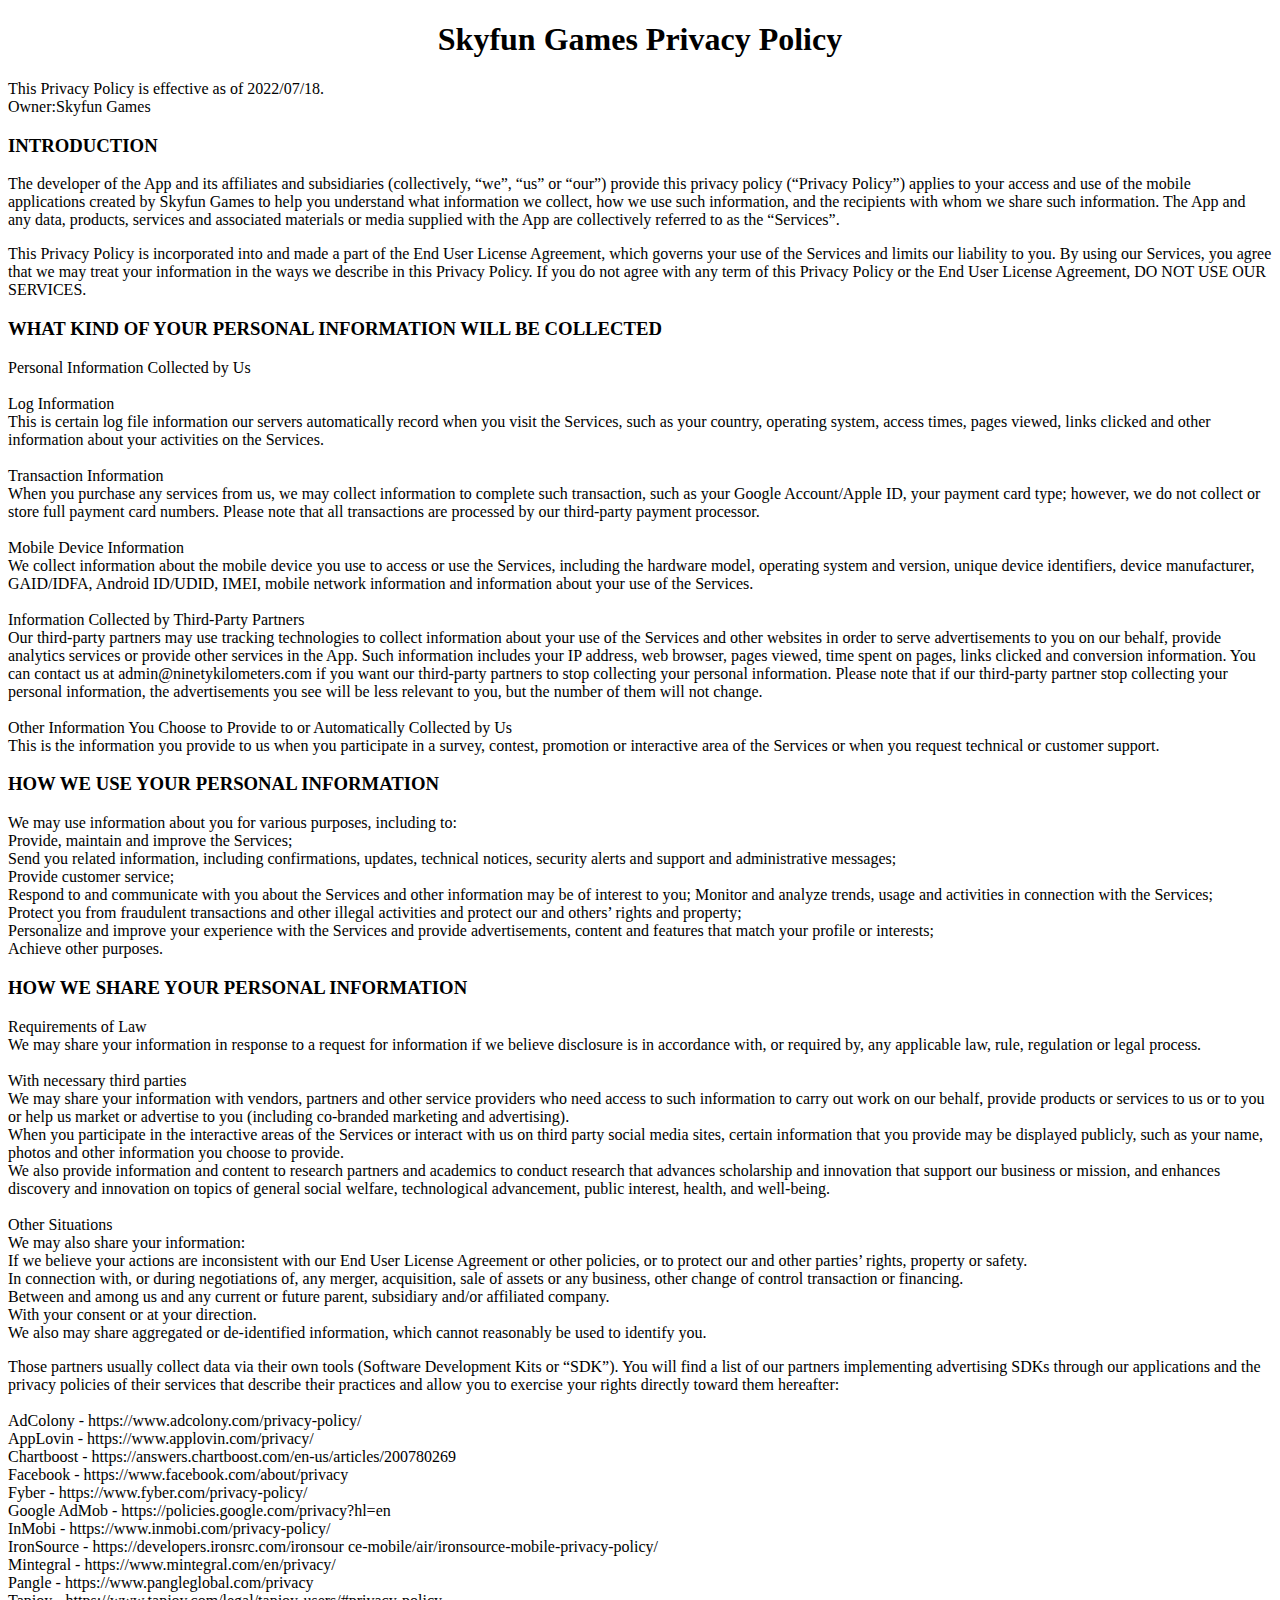
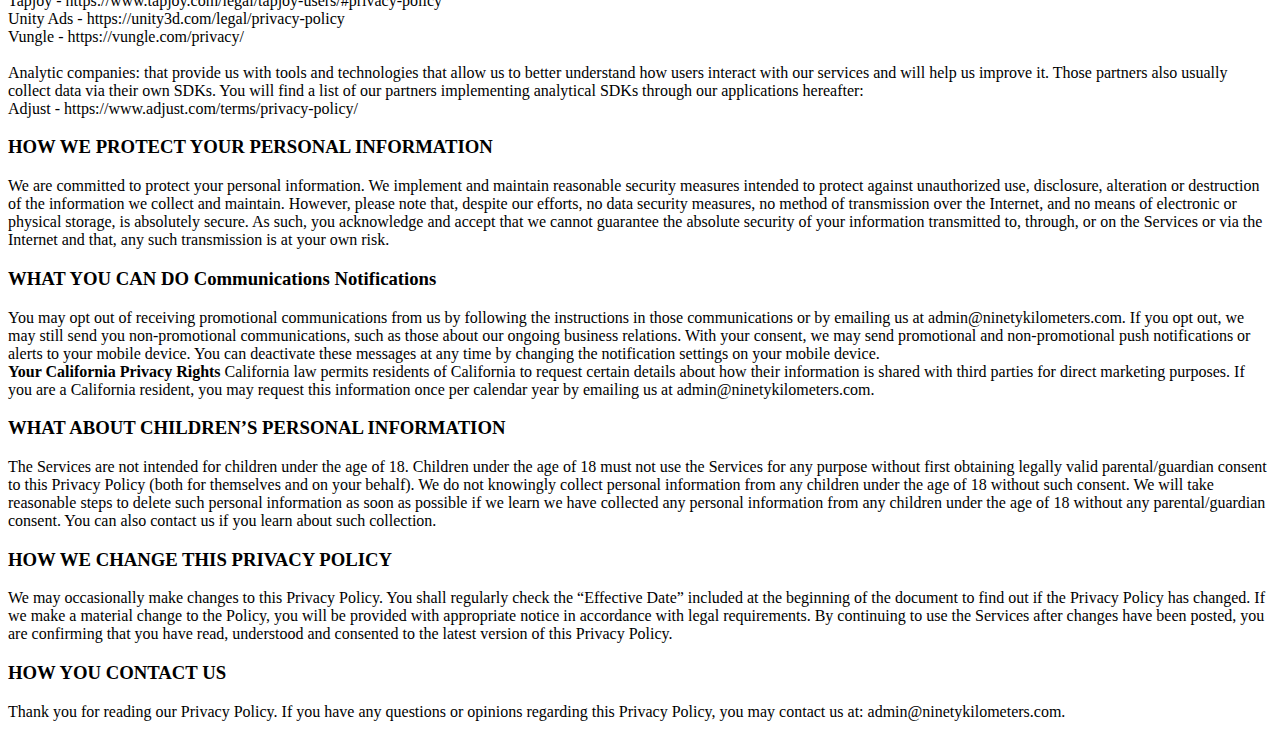
<file: privacy.html>
<!DOCTYPE html>
<html>

<head>
	<meta http-equiv="Content-Type" content="text/html; charset=UTF-8">

	<title>Skyfun Games Privacy Policy</title>
</head>

<body>
	<h1 align="center">Skyfun Games Privacy Policy</h1>
	<p>This Privacy Policy is effective as of 2022/07/18.<br>
		Owner:Skyfun Games</p>
	<h3>INTRODUCTION</h3>
	<p>The developer of the App and its affiliates and subsidiaries (collectively, “we”, “us” or “our”) provide this
		privacy policy (“Privacy Policy”) applies to your access and use of the mobile applications created by Skyfun
		Games
		to help you understand what information we collect, how we use such information, and the recipients with whom we
		share such information. The App and any data, products, services and associated materials or media supplied with
		the App are collectively referred to as the “Services”.</p>
	<p>
		This Privacy Policy is incorporated into and made a part of the End User License Agreement, which governs your
		use of the Services and limits our liability to you. By using our Services, you agree that we may treat your
		information in the ways we describe in this Privacy Policy. If you do not agree with any term of this Privacy
		Policy or the End User License Agreement, DO NOT USE OUR SERVICES.
	</p>

	<h3>
		WHAT KIND OF YOUR PERSONAL INFORMATION WILL BE COLLECTED
	</h3>
	<p>
		Personal Information Collected by Us <br><br>
		Log Information <br>
		This is certain log file information our servers automatically record when you visit the Services, such as your
		country, operating system, access times, pages viewed, links clicked and other information about your activities
		on the Services.<br><br>
		Transaction Information <br>
		When you purchase any services from us, we may collect information to complete such transaction, such as your
		Google Account/Apple ID, your payment card type; however, we do not collect or store full payment card numbers.
		Please note that all transactions are processed by our third-party payment processor.<br><br>
		Mobile Device Information<br>
		We collect information about the mobile device you use to access or use the Services, including the hardware
		model, operating system and version, unique device identifiers, device manufacturer, GAID/IDFA, Android ID/UDID,
		IMEI, mobile network information and information about your use of the Services.<br><br>
		Information Collected by Third-Party Partners<br>
		Our third-party partners may use tracking technologies to collect information about your use of the Services and
		other websites in order to serve advertisements to you on our behalf, provide analytics services or provide
		other services in the App. Such information includes your IP address, web browser, pages viewed, time spent on
		pages, links clicked and conversion information. You can contact us at admin@ninetykilometers.com if you want
		our
		third-party partners to stop collecting your personal information. Please note that if our third-party partner
		stop collecting your personal information, the advertisements you see will be less relevant to you, but the
		number of them will not change.<br><br>
		Other Information You Choose to Provide to or Automatically Collected by Us<br>
		This is the information you provide to us when you participate in a survey, contest, promotion or interactive
		area of the Services or when you request technical or customer support.
	</p>

	<h3>
		HOW WE USE YOUR PERSONAL INFORMATION
	</h3>
	<p>
		We may use information about you for various purposes, including to:<br>
		Provide, maintain and improve the Services;<br>
		Send you related information, including confirmations, updates, technical notices, security alerts and support
		and administrative messages;<br>
		Provide customer service;<br>
		Respond to and communicate with you about the Services and other information may be of interest to you;
		Monitor and analyze trends, usage and activities in connection with the Services;<br>
		Protect you from fraudulent transactions and other illegal activities and protect our and others’ rights and
		property;<br>
		Personalize and improve your experience with the Services and provide advertisements, content and features that
		match your profile or interests;<br>
		Achieve other purposes.<br>
	</p>

	<h3>
		HOW WE SHARE YOUR PERSONAL INFORMATION
	</h3>
	<p>
		Requirements of Law <br>
		We may share your information in response to a request for information if we believe disclosure is in accordance
		with, or required by, any applicable law, rule, regulation or legal process.<br><br>
		With necessary third parties<br>
		We may share your information with vendors, partners and other service providers who need access to such
		information to carry out work on our behalf, provide products or services to us or to you or help us market or
		advertise to you (including co-branded marketing and advertising).<br>
		When you participate in the interactive areas of the Services or interact with us on third party social media
		sites, certain information that you provide may be displayed publicly, such as your name, photos and other
		information you choose to provide.<br>
		We also provide information and content to research partners and academics to conduct research that advances
		scholarship and innovation that support our business or mission, and enhances discovery and innovation on topics
		of general social welfare, technological advancement, public interest, health, and well-being.<br><br>
		Other Situations<br>
		We may also share your information:<br>
		If we believe your actions are inconsistent with our End User License Agreement or other policies, or to protect
		our and other parties’ rights, property or safety.<br>
		In connection with, or during negotiations of, any merger, acquisition, sale of assets or any business, other
		change of control transaction or financing.<br>
		Between and among us and any current or future parent, subsidiary and/or affiliated company.<br>
		With your consent or at your direction.<br>
		We also may share aggregated or de-identified information, which cannot reasonably be used to identify you.<br>

	</p>
	<p>
		Those partners usually collect data via their own tools (Software Development Kits or “SDK”). You will find a
		list of our partners implementing advertising SDKs through our applications and the privacy policies of their
		services that describe their practices and allow you to exercise your rights directly toward them
		hereafter:<br><br>

		AdColony - https://www.adcolony.com/privacy-policy/<br>

		AppLovin - https://www.applovin.com/privacy/<br>

		Chartboost - https://answers.chartboost.com/en-us/articles/200780269<br>

		Facebook - https://www.facebook.com/about/privacy<br>

		Fyber - https://www.fyber.com/privacy-policy/<br>

		Google AdMob - https://policies.google.com/privacy?hl=en <br>

		InMobi - https://www.inmobi.com/privacy-policy/<br>

		IronSource - https://developers.ironsrc.com/ironsour ce-mobile/air/ironsource-mobile-privacy-policy/<br>

		Mintegral - https://www.mintegral.com/en/privacy/<br>

		Pangle - https://www.pangleglobal.com/privacy<br>

		Tapjoy - https://www.tapjoy.com/legal/tapjoy-users/#privacy-policy<br>

		Unity Ads - https://unity3d.com/legal/privacy-policy<br>

		Vungle - https://vungle.com/privacy/<br><br>

		Analytic companies: that provide us with tools and technologies that allow us to better understand how users
		interact with our services and will help us improve it. Those partners also usually collect data via their own
		SDKs. You will find a list of our partners implementing analytical SDKs through our applications hereafter:<br>

		Adjust - https://www.adjust.com/terms/privacy-policy/<br>

	</p>

	<h3>
		HOW WE PROTECT YOUR PERSONAL INFORMATION
	</h3>
	<p>
		We are committed to protect your personal information. We implement and maintain reasonable security measures
		intended to protect against unauthorized use, disclosure, alteration or destruction of the information we
		collect and maintain. However, please note that, despite our efforts, no data security measures, no method of
		transmission over the Internet, and no means of electronic or physical storage, is absolutely secure. As such,
		you acknowledge and accept that we cannot guarantee the absolute security of your information transmitted to,
		through, or on the Services or via the Internet and that, any such transmission is at your own risk.
	</p>


	<h3>
		WHAT YOU CAN DO
		Communications Notifications

	</h3>
	<p>
		You may opt out of receiving promotional communications from us by following the instructions in those
		communications or by emailing us at admin@ninetykilometers.com. If you opt out, we may still send you
		non-promotional
		communications, such as those about our ongoing business relations. With your consent, we may send promotional
		and non-promotional push notifications or alerts to your mobile device.
		You can deactivate these messages at any time by changing the notification settings on your mobile device.<br>
		<b>Your California Privacy Rights </b> California law permits residents of California to request certain details
		about how their information is shared with third parties for direct marketing purposes. If you are a California
		resident, you may request this information once per calendar year by emailing us at admin@ninetykilometers.com.

	</p>


	<h3>
		WHAT ABOUT CHILDREN’S PERSONAL INFORMATION
	</h3>
	<p>
		The Services are not intended for children under the age of 18. Children under the age of 18 must not use the
		Services for any purpose without first obtaining legally valid parental/guardian consent to this Privacy Policy
		(both for themselves and on your behalf). We do not knowingly collect personal information from any children
		under the age of 18 without such consent. We will take reasonable steps to delete such personal information as
		soon as possible if we learn we have collected any personal information from any children under the age of 18
		without any parental/guardian consent. You can also contact us if you learn about such collection.
	</p>


	<h3>
		HOW WE CHANGE THIS PRIVACY POLICY
	</h3>
	<p>
		We may occasionally make changes to this Privacy Policy. You shall regularly check the “Effective Date” included
		at the beginning of the document to find out if the Privacy Policy has changed. If we make a material change to
		the Policy, you will be provided with appropriate notice in accordance with legal requirements. By continuing to
		use the Services after changes have been posted, you are confirming that you have read, understood and consented
		to the latest version of this Privacy Policy.
	</p>


	<h3>
		HOW YOU CONTACT US
	</h3>
	<p>
		Thank you for reading our Privacy Policy. If you have any questions or opinions regarding this Privacy Policy,
		you may contact us at: admin@ninetykilometers.com.
	</p>


</body>

</html>
</file>
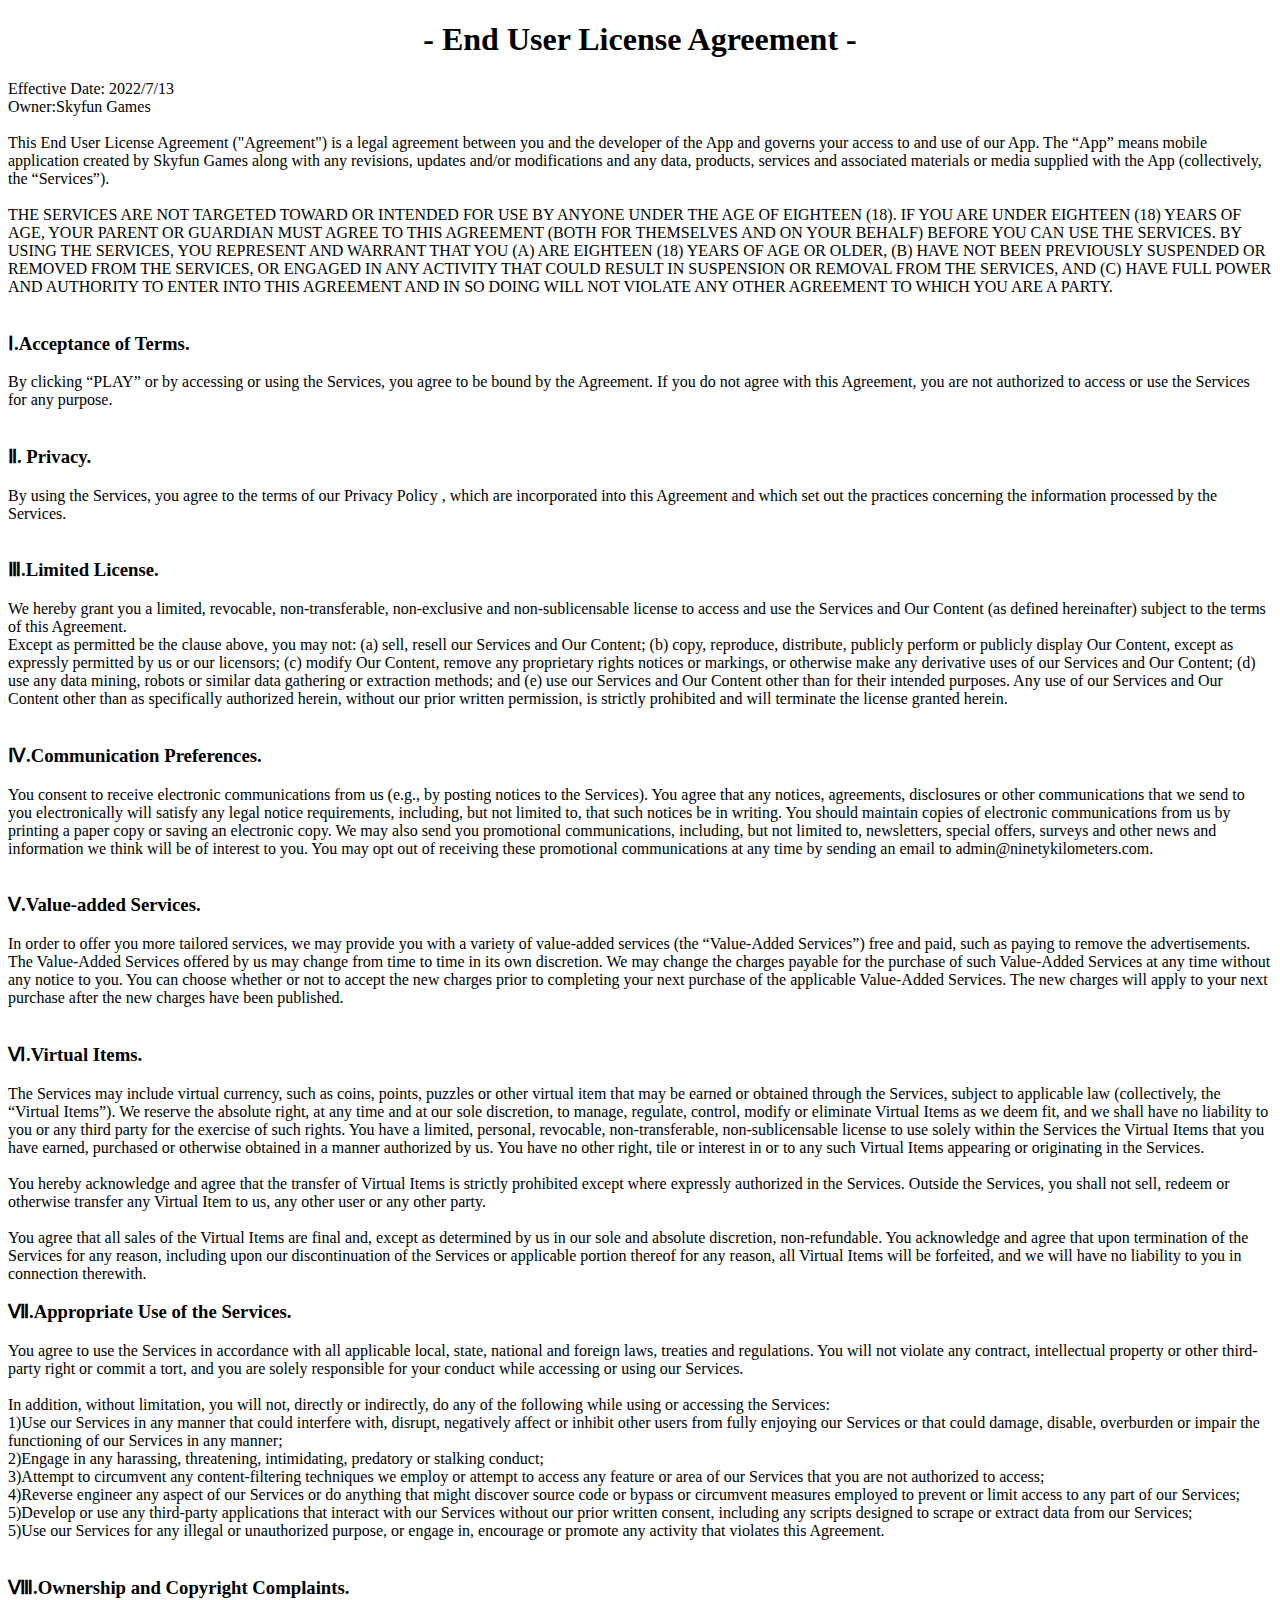
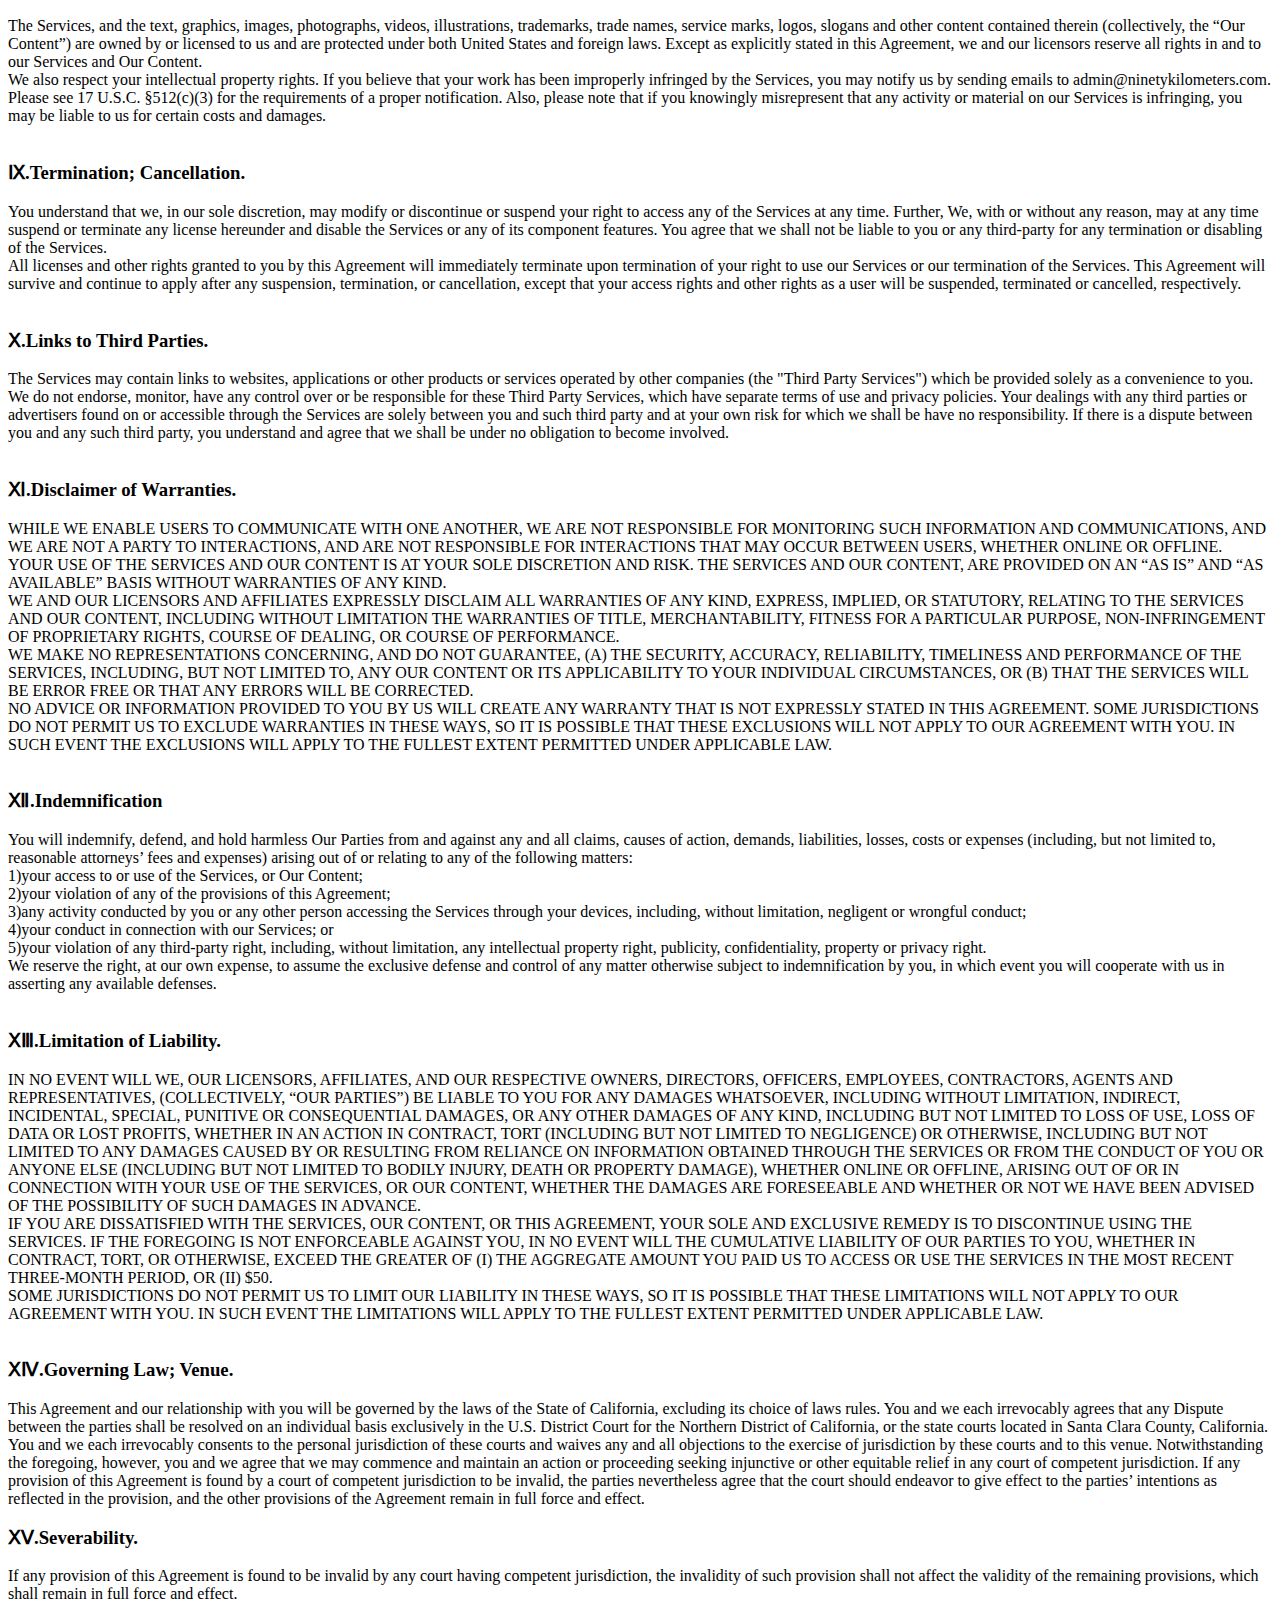
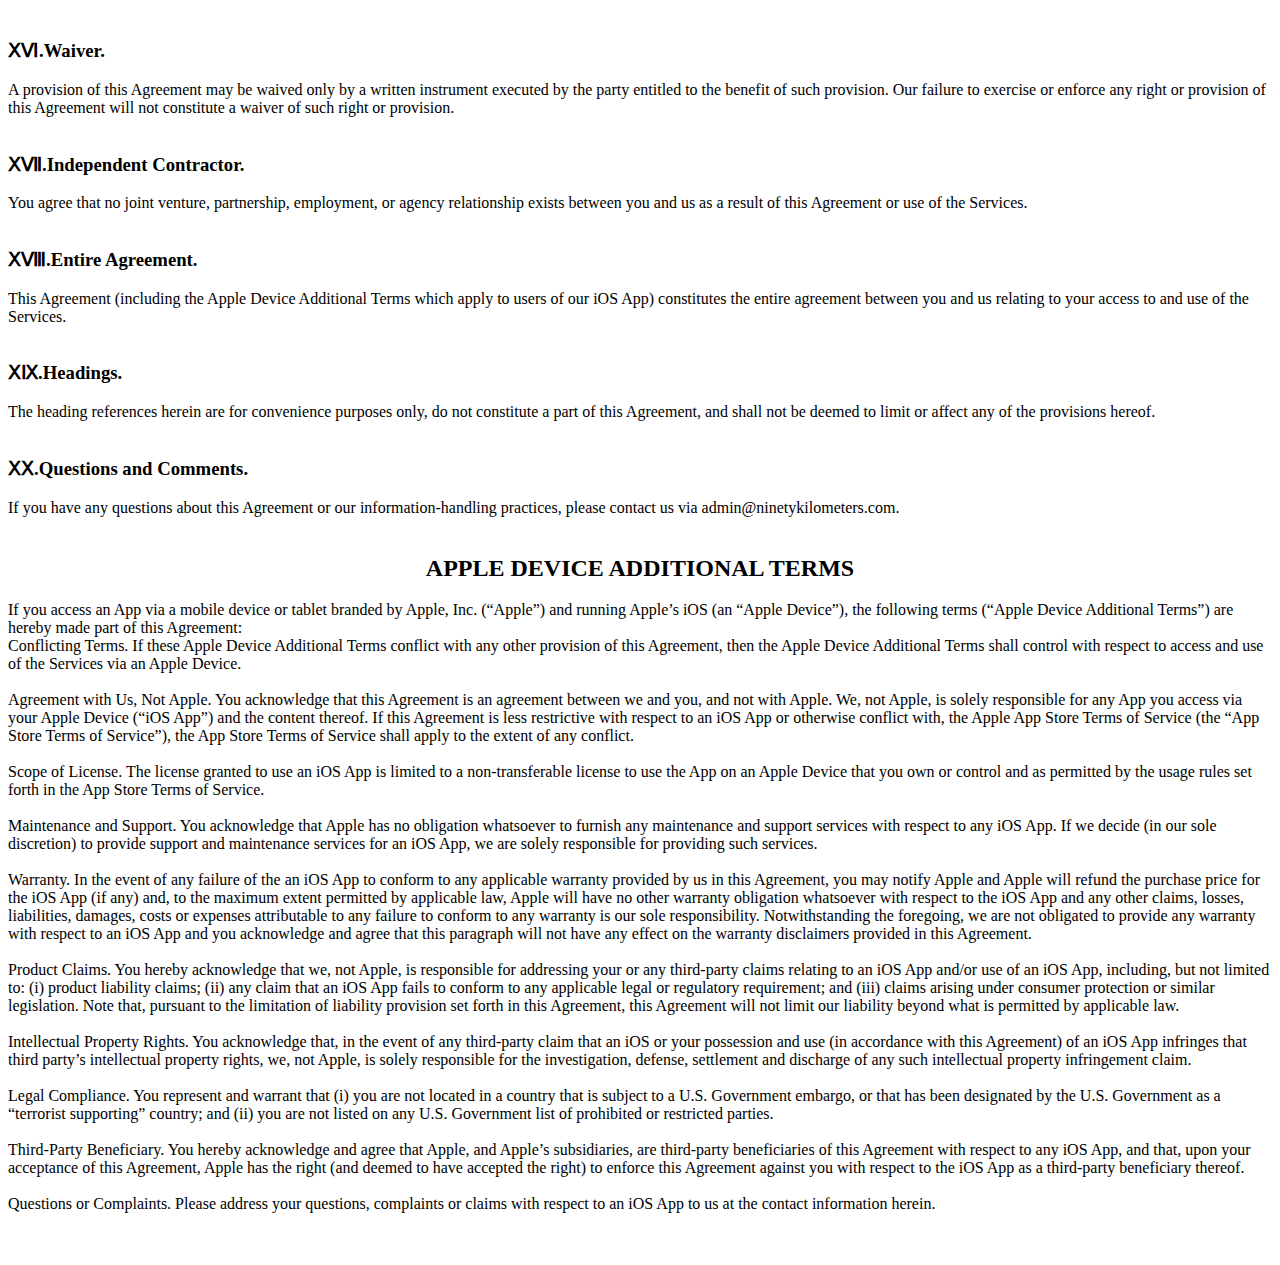
<file: userLicense.html>
<!DOCTYPE html>
<html>

<head>
    <meta charset="utf-8">
    <title>-End User License Agreement-</title>
</head>

<body>
    <h1 align="center">- End User License Agreement -</h1>
    <p>Effective Date: 2022/7/13<br>
        Owner:Skyfun Games <br><br>
        This End User License Agreement ("Agreement") is a legal agreement between you and the developer of the App and
        governs your access to and use of our App. The “App” means mobile application created by Skyfun Games along with
        any
        revisions, updates and/or modifications and any data, products, services and associated materials or media
        supplied with the App (collectively, the “Services”).<br><br>

        THE SERVICES ARE NOT TARGETED TOWARD OR INTENDED FOR USE BY ANYONE UNDER THE AGE OF EIGHTEEN (18). IF YOU ARE
        UNDER EIGHTEEN (18) YEARS OF AGE, YOUR PARENT OR GUARDIAN MUST AGREE TO THIS AGREEMENT (BOTH FOR THEMSELVES AND
        ON YOUR BEHALF) BEFORE YOU CAN USE THE SERVICES. BY USING THE SERVICES, YOU REPRESENT AND WARRANT THAT YOU (A)
        ARE EIGHTEEN (18) YEARS OF AGE OR OLDER, (B) HAVE NOT BEEN PREVIOUSLY SUSPENDED OR REMOVED FROM THE SERVICES, OR
        ENGAGED IN ANY ACTIVITY THAT COULD RESULT IN SUSPENSION OR REMOVAL FROM THE SERVICES, AND (C) HAVE FULL POWER
        AND AUTHORITY TO ENTER INTO THIS AGREEMENT AND IN SO DOING WILL NOT VIOLATE ANY OTHER AGREEMENT TO WHICH YOU ARE
        A PARTY.<br><br>
    </p>

    <h3>Ⅰ.Acceptance of Terms. </h3>
    <p>By clicking “PLAY” or by accessing or using the Services, you agree to be bound by the Agreement. If you do not
        agree with this Agreement, you are not authorized to access or use the Services for any purpose.<br><br>
    </p>

    <h3>Ⅱ. Privacy. </h3>
    <p>
        By using the Services, you agree to the terms of our Privacy Policy , which are incorporated into this Agreement
        and which set out the practices concerning the information processed by the Services.<br><br>
    </p>

    <h3>Ⅲ.Limited License. </h3>
    <p>
        We hereby grant you a limited, revocable, non-transferable, non-exclusive and non-sublicensable license to
        access and use the Services and Our Content (as defined hereinafter) subject to the terms of this Agreement.<br>
        Except as permitted be the clause above, you may not: (a) sell, resell our Services and Our Content; (b) copy,
        reproduce, distribute, publicly perform or publicly display Our Content, except as expressly permitted by us or
        our licensors; (c) modify Our Content, remove any proprietary rights notices or markings, or otherwise make any
        derivative uses of our Services and Our Content; (d) use any data mining, robots or similar data gathering or
        extraction methods; and (e) use our Services and Our Content other than for their intended purposes. Any use of
        our Services and Our Content other than as specifically authorized herein, without our prior written permission,
        is strictly prohibited and will terminate the license granted herein.<br><br>
    </p>

    <h3>Ⅳ.Communication Preferences. </h3>
    <p>
        You consent to receive electronic communications from us (e.g., by posting notices to the Services). You agree
        that any notices, agreements, disclosures or other communications that we send to you electronically will
        satisfy any legal notice requirements, including, but not limited to, that such notices be in writing. You
        should maintain copies of electronic communications from us by printing a paper copy or saving an electronic
        copy. We may also send you promotional communications, including, but not limited to, newsletters, special
        offers, surveys and other news and information we think will be of interest to you. You may opt out of receiving
        these promotional communications at any time by sending an email to admin@ninetykilometers.com. <br><br>
    </p>

    <h3>Ⅴ.Value-added Services. </h3>
    <p>
        In order to offer you more tailored services, we may provide you with a variety of value-added services (the
        “Value-Added Services”) free and paid, such as paying to remove the advertisements. The Value-Added Services
        offered by us may change from time to time in its own discretion. We may change the charges payable for the
        purchase of such Value-Added Services at any time without any notice to you. You can choose whether or not to
        accept the new charges prior to completing your next purchase of the applicable Value-Added Services. The new
        charges will apply to your next purchase after the new charges have been published. <br><br>
    </p>

    <h3>Ⅵ.Virtual Items.</h3>
    <p>
        The Services may include virtual currency, such as coins, points, puzzles or other virtual item that may be
        earned or obtained through the Services, subject to applicable law (collectively, the “Virtual Items”). We
        reserve the absolute right, at any time and at our sole discretion, to manage, regulate, control, modify or
        eliminate Virtual Items as we deem fit, and we shall have no liability to you or any third party for the
        exercise of such rights. You have a limited, personal, revocable, non-transferable, non-sublicensable license to
        use solely within the Services the Virtual Items that you have earned, purchased or otherwise obtained in a
        manner authorized by us. You have no other right, tile or interest in or to any such Virtual Items appearing or
        originating in the Services.<br><br>


        You hereby acknowledge and agree that the transfer of Virtual Items is strictly prohibited except where
        expressly authorized in the Services. Outside the Services, you shall not sell, redeem or otherwise transfer any
        Virtual Item to us, any other user or any other party.<br><br>


        You agree that all sales of the Virtual Items are final and, except as determined by us in our sole and absolute
        discretion, non-refundable. You acknowledge and agree that upon termination of the Services for any reason,
        including upon our discontinuation of the Services or applicable portion thereof for any reason, all Virtual
        Items will be forfeited, and we will have no liability to you in connection therewith.<br>
    </p>

    <h3>Ⅶ.Appropriate Use of the Services.</h3>
    <p>
        You agree to use the Services in accordance with all applicable local, state, national and foreign laws,
        treaties and regulations. You will not violate any contract, intellectual property or other third-party right or
        commit a tort, and you are solely responsible for your conduct while accessing or using our Services.<br><br>


        In addition, without limitation, you will not, directly or indirectly, do any of the following while using or
        accessing the Services:<br>

        1)Use our Services in any manner that could interfere with, disrupt, negatively affect or inhibit other users
        from fully enjoying our Services or that could damage, disable, overburden or impair the functioning of our
        Services in any manner;<br>
        2)Engage in any harassing, threatening, intimidating, predatory or stalking conduct;<br>
        3)Attempt to circumvent any content-filtering techniques we employ or attempt to access any feature or area of
        our Services that you are not authorized to access;<br>
        4)Reverse engineer any aspect of our Services or do anything that might discover source code or bypass or
        circumvent measures employed to prevent or limit access to any part of our Services;<br>
        5)Develop or use any third-party applications that interact with our Services without our prior written consent,
        including any scripts designed to scrape or extract data from our Services;<br>
        5)Use our Services for any illegal or unauthorized purpose, or engage in, encourage or promote any activity that
        violates this Agreement. <br><br>
    </p>

    <h3>Ⅷ.Ownership and Copyright Complaints.</h3>
    <p>
        The Services, and the text, graphics, images, photographs, videos, illustrations, trademarks, trade names,
        service marks, logos, slogans and other content contained therein (collectively, the “Our Content”) are owned by
        or licensed to us and are protected under both United States and foreign laws. Except as explicitly stated in
        this Agreement, we and our licensors reserve all rights in and to our Services and Our Content.<br>

        We also respect your intellectual property rights. If you believe that your work has been improperly infringed
        by the Services, you may notify us by sending emails to admin@ninetykilometers.com. Please see 17 U.S.C.
        §512(c)(3)
        for the requirements of a proper notification. Also, please note that if you knowingly misrepresent that any
        activity or material on our Services is infringing, you may be liable to us for certain costs and
        damages.<br><br>
    </p>

    <h3>Ⅸ.Termination; Cancellation.</h3>
    <p>
        You understand that we, in our sole discretion, may modify or discontinue or suspend your right to access any of
        the Services at any time. Further, We, with or without any reason, may at any time suspend or terminate any
        license hereunder and disable the Services or any of its component features. You agree that we shall not be
        liable to you or any third-party for any termination or disabling of the Services.<br>

        All licenses and other rights granted to you by this Agreement will immediately terminate upon termination of
        your right to use our Services or our termination of the Services. This Agreement will survive and continue to
        apply after any suspension, termination, or cancellation, except that your access rights and other rights as a
        user will be suspended, terminated or cancelled, respectively.<br><br>


    </p>

    <h3>Ⅹ.Links to Third Parties.</h3>
    <p>
        The Services may contain links to websites, applications or other products or services operated by other
        companies (the "Third Party Services") which be provided solely as a convenience to you. We do not endorse,
        monitor, have any control over or be responsible for these Third Party Services, which have separate terms of
        use and privacy policies. Your dealings with any third parties or advertisers found on or accessible through the
        Services are solely between you and such third party and at your own risk for which we shall be have no
        responsibility. If there is a dispute between you and any such third party, you understand and agree that we
        shall be under no obligation to become involved.<br><br>
    </p>

    <h3>Ⅺ.Disclaimer of Warranties.</h3>
    <p>
        WHILE WE ENABLE USERS TO COMMUNICATE WITH ONE ANOTHER, WE ARE NOT RESPONSIBLE FOR MONITORING SUCH INFORMATION
        AND COMMUNICATIONS, AND WE ARE NOT A PARTY TO INTERACTIONS, AND ARE NOT RESPONSIBLE FOR INTERACTIONS THAT MAY
        OCCUR BETWEEN USERS, WHETHER ONLINE OR OFFLINE.<br>

        YOUR USE OF THE SERVICES AND OUR CONTENT IS AT YOUR SOLE DISCRETION AND RISK. THE SERVICES AND OUR CONTENT, ARE
        PROVIDED ON AN “AS IS” AND “AS AVAILABLE” BASIS WITHOUT WARRANTIES OF ANY KIND.<br>

        WE AND OUR LICENSORS AND AFFILIATES EXPRESSLY DISCLAIM ALL WARRANTIES OF ANY KIND, EXPRESS, IMPLIED, OR
        STATUTORY, RELATING TO THE SERVICES AND OUR CONTENT, INCLUDING WITHOUT LIMITATION THE WARRANTIES OF TITLE,
        MERCHANTABILITY, FITNESS FOR A PARTICULAR PURPOSE, NON-INFRINGEMENT OF PROPRIETARY RIGHTS, COURSE OF DEALING, OR
        COURSE OF PERFORMANCE.<br>

        WE MAKE NO REPRESENTATIONS CONCERNING, AND DO NOT GUARANTEE, (A) THE SECURITY, ACCURACY, RELIABILITY, TIMELINESS
        AND PERFORMANCE OF THE SERVICES, INCLUDING, BUT NOT LIMITED TO, ANY OUR CONTENT OR ITS APPLICABILITY TO YOUR
        INDIVIDUAL CIRCUMSTANCES, OR (B) THAT THE SERVICES WILL BE ERROR FREE OR THAT ANY ERRORS WILL BE CORRECTED.<br>

        NO ADVICE OR INFORMATION PROVIDED TO YOU BY US WILL CREATE ANY WARRANTY THAT IS NOT EXPRESSLY STATED IN THIS
        AGREEMENT. SOME JURISDICTIONS DO NOT PERMIT US TO EXCLUDE WARRANTIES IN THESE WAYS, SO IT IS POSSIBLE THAT THESE
        EXCLUSIONS WILL NOT APPLY TO OUR AGREEMENT WITH YOU. IN SUCH EVENT THE EXCLUSIONS WILL APPLY TO THE FULLEST
        EXTENT PERMITTED UNDER APPLICABLE LAW.<br><br>
    </p>

    <h3>Ⅻ.Indemnification</h3>
    <p>
        You will indemnify, defend, and hold harmless Our Parties from and against any and all claims, causes of action,
        demands, liabilities, losses, costs or expenses (including, but not limited to, reasonable attorneys’ fees and
        expenses) arising out of or relating to any of the following matters:<br>

        1)your access to or use of the Services, or Our Content;<br>

        2)your violation of any of the provisions of this Agreement;<br>

        3)any activity conducted by you or any other person accessing the Services through your devices, including,
        without limitation, negligent or wrongful conduct;<br>

        4)your conduct in connection with our Services; or<br>

        5)your violation of any third-party right, including, without limitation, any intellectual property right,
        publicity, confidentiality, property or privacy right.<br>

        We reserve the right, at our own expense, to assume the exclusive defense and control of any matter otherwise
        subject to indemnification by you, in which event you will cooperate with us in asserting any available
        defenses.<br><br>


    </p>


    <h3>ⅩⅢ.Limitation of Liability.</h3>
    <p>
        IN NO EVENT WILL WE, OUR LICENSORS, AFFILIATES, AND OUR RESPECTIVE OWNERS, DIRECTORS, OFFICERS, EMPLOYEES,
        CONTRACTORS, AGENTS AND REPRESENTATIVES, (COLLECTIVELY, “OUR PARTIES”) BE LIABLE TO YOU FOR ANY DAMAGES
        WHATSOEVER, INCLUDING WITHOUT LIMITATION, INDIRECT, INCIDENTAL, SPECIAL, PUNITIVE OR CONSEQUENTIAL DAMAGES, OR
        ANY OTHER DAMAGES OF ANY KIND, INCLUDING BUT NOT LIMITED TO LOSS OF USE, LOSS OF DATA OR LOST PROFITS, WHETHER
        IN AN ACTION IN CONTRACT, TORT (INCLUDING BUT NOT LIMITED TO NEGLIGENCE) OR OTHERWISE, INCLUDING BUT NOT LIMITED
        TO ANY DAMAGES CAUSED BY OR RESULTING FROM RELIANCE ON INFORMATION OBTAINED THROUGH THE SERVICES OR FROM THE
        CONDUCT OF YOU OR ANYONE ELSE (INCLUDING BUT NOT LIMITED TO BODILY INJURY, DEATH OR PROPERTY DAMAGE), WHETHER
        ONLINE OR OFFLINE, ARISING OUT OF OR IN CONNECTION WITH YOUR USE OF THE SERVICES, OR OUR CONTENT, WHETHER THE
        DAMAGES ARE FORESEEABLE AND WHETHER OR NOT WE HAVE BEEN ADVISED OF THE POSSIBILITY OF SUCH DAMAGES IN
        ADVANCE.<br>

        IF YOU ARE DISSATISFIED WITH THE SERVICES, OUR CONTENT, OR THIS AGREEMENT, YOUR SOLE AND EXCLUSIVE REMEDY IS TO
        DISCONTINUE USING THE SERVICES. IF THE FOREGOING IS NOT ENFORCEABLE AGAINST YOU, IN NO EVENT WILL THE CUMULATIVE
        LIABILITY OF OUR PARTIES TO YOU, WHETHER IN CONTRACT, TORT, OR OTHERWISE, EXCEED THE GREATER OF (I) THE
        AGGREGATE AMOUNT YOU PAID US TO ACCESS OR USE THE SERVICES IN THE MOST RECENT THREE-MONTH PERIOD, OR (II)
        $50.<br>

        SOME JURISDICTIONS DO NOT PERMIT US TO LIMIT OUR LIABILITY IN THESE WAYS, SO IT IS POSSIBLE THAT THESE
        LIMITATIONS WILL NOT APPLY TO OUR AGREEMENT WITH YOU. IN SUCH EVENT THE LIMITATIONS WILL APPLY TO THE FULLEST
        EXTENT PERMITTED UNDER APPLICABLE LAW.<br><br>



    </p>


    <h3>ⅩⅣ.Governing Law; Venue.</h3>
    <p>
        This Agreement and our relationship with you will be governed by the laws of the State of California, excluding
        its choice of laws rules. You and we each irrevocably agrees that any Dispute between the parties shall be
        resolved on an individual basis exclusively in the U.S. District Court for the Northern District of California,
        or the state courts located in Santa Clara County, California. You and we each irrevocably consents to the
        personal jurisdiction of these courts and waives any and all objections to the exercise of jurisdiction by these
        courts and to this venue. Notwithstanding the foregoing, however, you and we agree that we may commence and
        maintain an action or proceeding seeking injunctive or other equitable relief in any court of competent
        jurisdiction. If any provision of this Agreement is found by a court of competent jurisdiction to be invalid,
        the parties nevertheless agree that the court should endeavor to give effect to the parties’ intentions as
        reflected in the provision, and the other provisions of the Agreement remain in full force and effect.<br>

    </p>

    <h3>ⅩⅤ.Severability.</h3>
    <p>
        If any provision of this Agreement is found to be invalid by any court having competent jurisdiction, the
        invalidity of such provision shall not affect the validity of the remaining provisions, which shall remain in
        full force and effect.<br><br>
    </p>



    <h3>ⅩⅥ.Waiver.</h3>
    <p>
        A provision of this Agreement may be waived only by a written instrument executed by the party entitled to the
        benefit of such provision. Our failure to exercise or enforce any right or provision of this Agreement will not
        constitute a waiver of such right or provision.<br><br>



    </p>


    <h3>ⅩⅦ.Independent Contractor.</h3>
    <p>
        You agree that no joint venture, partnership, employment, or agency relationship exists between you and us as a
        result of this Agreement or use of the Services.<br><br>


    </p>


    <h3>ⅩⅧ.Entire Agreement.
    </h3>

    <p>
        This Agreement (including the Apple Device Additional Terms which apply to users of our iOS App) constitutes the
        entire agreement between you and us relating to your access to and use of the Services.<br><br>



    </p>


    <h3>ⅩⅨ.Headings.
    </h3>

    <p>
        The heading references herein are for convenience purposes only, do not constitute a part of this Agreement, and
        shall not be deemed to limit or affect any of the provisions hereof.<br><br>



    </p>


    <h3>ⅩⅩ.Questions and Comments.</h3>

    <p>
        If you have any questions about this Agreement or our information-handling practices, please contact us via
        admin@ninetykilometers.com. <br><br>

    </p>

    <h2 align="center"> APPLE DEVICE ADDITIONAL TERMS </h2>

    <p>
        If you access an App via a mobile device or tablet branded by Apple, Inc. (“Apple”) and running Apple’s iOS (an
        “Apple Device”), the following terms (“Apple Device Additional Terms”) are hereby made part of this
        Agreement:<br>


        Conflicting Terms. If these Apple Device Additional Terms conflict with any other provision of this Agreement,
        then the Apple Device Additional Terms shall control with respect to access and use of the Services via an Apple
        Device.<br><br>
        Agreement with Us, Not Apple. You acknowledge that this Agreement is an agreement between we and you, and not
        with Apple. We, not Apple, is solely responsible for any App you access via your Apple Device (“iOS App”) and
        the content thereof. If this Agreement is less restrictive with respect to an iOS App or otherwise conflict
        with, the Apple App Store Terms of Service (the “App Store Terms of Service”), the App Store Terms of Service
        shall apply to the extent of any conflict.<br><br>
        Scope of License. The license granted to use an iOS App is limited to a non-transferable license to use the App
        on an Apple Device that you own or control and as permitted by the usage rules set forth in the App Store Terms
        of Service.<br><br>
        Maintenance and Support. You acknowledge that Apple has no obligation whatsoever to furnish any maintenance and
        support services with respect to any iOS App. If we decide (in our sole discretion) to provide support and
        maintenance services for an iOS App, we are solely responsible for providing such services.<br><br>
        Warranty. In the event of any failure of the an iOS App to conform to any applicable warranty provided by us in
        this Agreement, you may notify Apple and Apple will refund the purchase price for the iOS App (if any) and, to
        the maximum extent permitted by applicable law, Apple will have no other warranty obligation whatsoever with
        respect to the iOS App and any other claims, losses, liabilities, damages, costs or expenses attributable to any
        failure to conform to any warranty is our sole responsibility. Notwithstanding the foregoing, we are not
        obligated to provide any warranty with respect to an iOS App and you acknowledge and agree that this paragraph
        will not have any effect on the warranty disclaimers provided in this Agreement.<br><br>
        Product Claims. You hereby acknowledge that we, not Apple, is responsible for addressing your or any third-party
        claims relating to an iOS App and/or use of an iOS App, including, but not limited to: (i) product liability
        claims; (ii) any claim that an iOS App fails to conform to any applicable legal or regulatory requirement; and
        (iii) claims arising under consumer protection or similar legislation. Note that, pursuant to the limitation of
        liability provision set forth in this Agreement, this Agreement will not limit our liability beyond what is
        permitted by applicable law.<br><br>
        Intellectual Property Rights. You acknowledge that, in the event of any third-party claim that an iOS or your
        possession and use (in accordance with this Agreement) of an iOS App infringes that third party’s intellectual
        property rights, we, not Apple, is solely responsible for the investigation, defense, settlement and discharge
        of any such intellectual property infringement claim.<br><br>
        Legal Compliance. You represent and warrant that (i) you are not located in a country that is subject to a U.S.
        Government embargo, or that has been designated by the U.S. Government as a “terrorist supporting” country; and
        (ii) you are not listed on any U.S. Government list of prohibited or restricted parties.<br><br>
        Third-Party Beneficiary. You hereby acknowledge and agree that Apple, and Apple’s subsidiaries, are third-party
        beneficiaries of this Agreement with respect to any iOS App, and that, upon your acceptance of this Agreement,
        Apple has the right (and deemed to have accepted the right) to enforce this Agreement against you with respect
        to the iOS App as a third-party beneficiary thereof.<br><br>
        Questions or Complaints. Please address your questions, complaints or claims with respect to an iOS App to us at
        the contact information herein.<br><br><br>


    </p>



</body>

</html>
</file>
